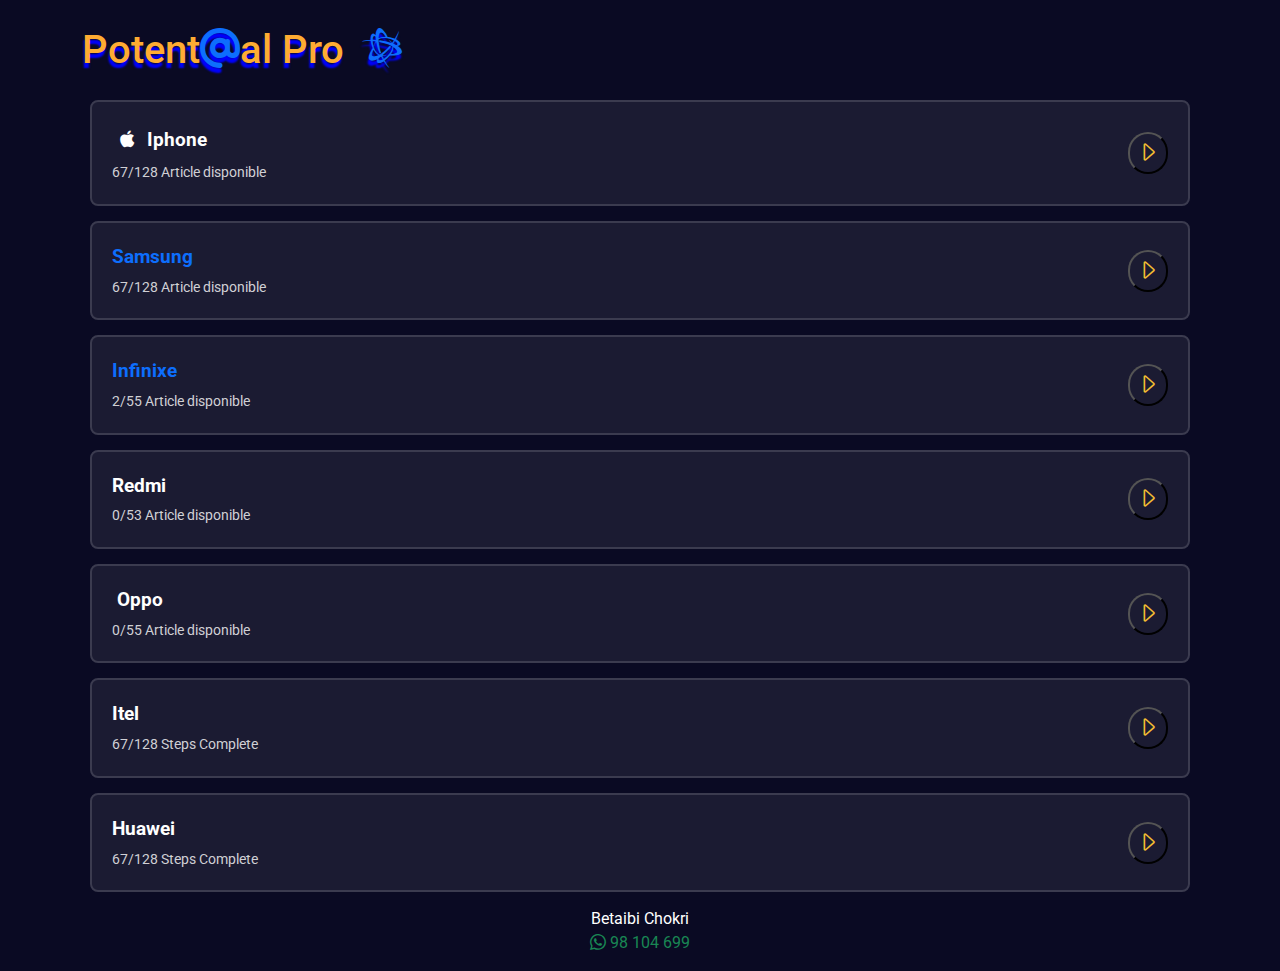
<file: index.html>
<!doctype html>
<html lang="fr">
  <head>
    <meta charset="UTF-8" />
    <meta name="viewport" content="width=device-width, initial-scale=1.0" />
    <title>Responsive Web Design Course</title>
    <link
      href="https://cdn.jsdelivr.net/npm/bootstrap@5.3.0/dist/css/bootstrap.min.css"
      rel="stylesheet"
    />
    <link
      href="https://fonts.googleapis.com/css2?family=Roboto:wght@400;700&display=swap"
      rel="stylesheet"
    />
    <link
      rel="stylesheet"
      href="https://cdnjs.cloudflare.com/ajax/libs/font-awesome/6.5.1/css/all.min.css"
    />
    <link rel="preconnect" href="https://fonts.googleapis.com" />
    <link rel="preconnect" href="https://fonts.gstatic.com" crossorigin />
    <link
      href="https://fonts.googleapis.com/css2?family=Ewert&display=swap"
      rel="stylesheet"
    />
    <link
      href="https://fonts.googleapis.com/css2?family=Ewert&family=Merienda:wght@300..900&display=swap"
      rel="stylesheet"
    />
    <link rel="stylesheet" href="https://cdn.jsdelivr.net/npm/bootstrap-icons@1.13.1/font/bootstrap-icons.min.css">
    <link rel="stylesheet" href="css/style.css" />
  </head>
  <body>
    <div class="container">
      <!-- <img
        width="100%"
        height="auto"
        class="header-image"
        src="https://images.samsung.com/is/image/samsung/p6pim/fr/feature/165908794/fr-feature-galaxy-a26-5g-sm-a266-545313764?$FB_TYPE_A_MO_PNG$"
        alt="Samsung Galaxy A26 5G"
      /> -->
      <header >
        <h1 class="mb-4">
          Potent<i class="fa-solid fa-at text-primary"></i>al Pro
          <i class="fa-brands fa-battle-net m-2 text-primary"></i>
          <!-- <button>Ajouter article</button> -->
        </h1>

      </header>

      <main class="m-2">
        <div class="card">
        <div>
          <div class="title"><i class="fa-brands fa-apple m-2"></i> Iphone</div>
          <div class="status">67/128 Article disponible</div>
        </div>
        <button type="button" class="arrow" id="btnIndinix"><span><i class="bi bi-caret-right"></i></span></button>
      </div>

      <div class="card">
        <div>
          <div class="title"><a href="page/samsung/index.html">Samsung</a></div>
          <div class="status">67/128 Article disponible</div>
        </div>
        <button onclick="goToPageSamsung()" type="button" class="arrow" id="btnSamsung"><span><i class="bi bi-caret-right"></i></span></button>
      </div>

      <div class="card">
        <div>
          <div class="title"><a href="page/infinix/index.html">Infinixe</a></div>
          <div class="status">2/55 Article disponible</div>
        </div>
        <button type="button" onclick="goToPageInfinix()" class="arrow" id="btnIndinix"><span><i class="bi bi-caret-right"></i></span></button>
      </div>

      <div class="card">
        <div>
          <div class="title">Redmi</div>
          <div class="status">0/53 Article disponible</div>
        </div>
        <button type="button" class="arrow" id="btnIndinix"><span><i class="bi bi-caret-right"></i></span></button>
      </div>

      <!-- <div class="card card-project">
        <div>
          <div class="title">Build a Survey Form</div>
          <div class="status text-success">Certification Project</div>
        </div>
        <div class="arrow">▶</div>
      </div> -->

      <div class="card">
        <div>
          <div class="title"><i class="fa-brands fa-oppo m-"></i> Oppo</div>
          <div class="status">0/55 Article disponible</div>
        </div>
        <button type="button" class="arrow" id="btnIndinix"><span><i class="bi bi-caret-right"></i></span></button>
      </div>

      <!-- <div class="card card-review">
        <div>
          <div class="title" style="color: #df915e">Iphone</div>
          <div class="status" style="color: #df915e">Review</div>
        </div>
        <div class="arrow" style="color: #df915e">▶</div>
      </div> -->

      <div class="card">
        <div>
          <div class="title">Itel</div>
          <div class="status">67/128 Steps Complete</div>
        </div>
        <button type="button" class="arrow" id="btnIndinix"><span><i class="bi bi-caret-right"></i></span></button>
      </div>

      <div class="card">
        <div>
          <div class="title">Huawei</div>
          <div class="status">67/128 Steps Complete</div>
        </div>
        <button type="button" class="arrow" id="btnIndinix"><span><i class="bi bi-caret-right"></i></span></button>
      </div>
      </main>
      <footer class="m-2">
        <p class="text-center">Betaibi Chokri <br><span class="text-success"><i class="bi bi-whatsapp"></i> 98 104 699</span></p>
      </footer>
    </div>

    <script src="https://cdn.jsdelivr.net/npm/bootstrap@5.3.0/dist/js/bootstrap.bundle.min.js"></script>
    <script src="js/main.js"></script>
  </body>
</html>
</file>
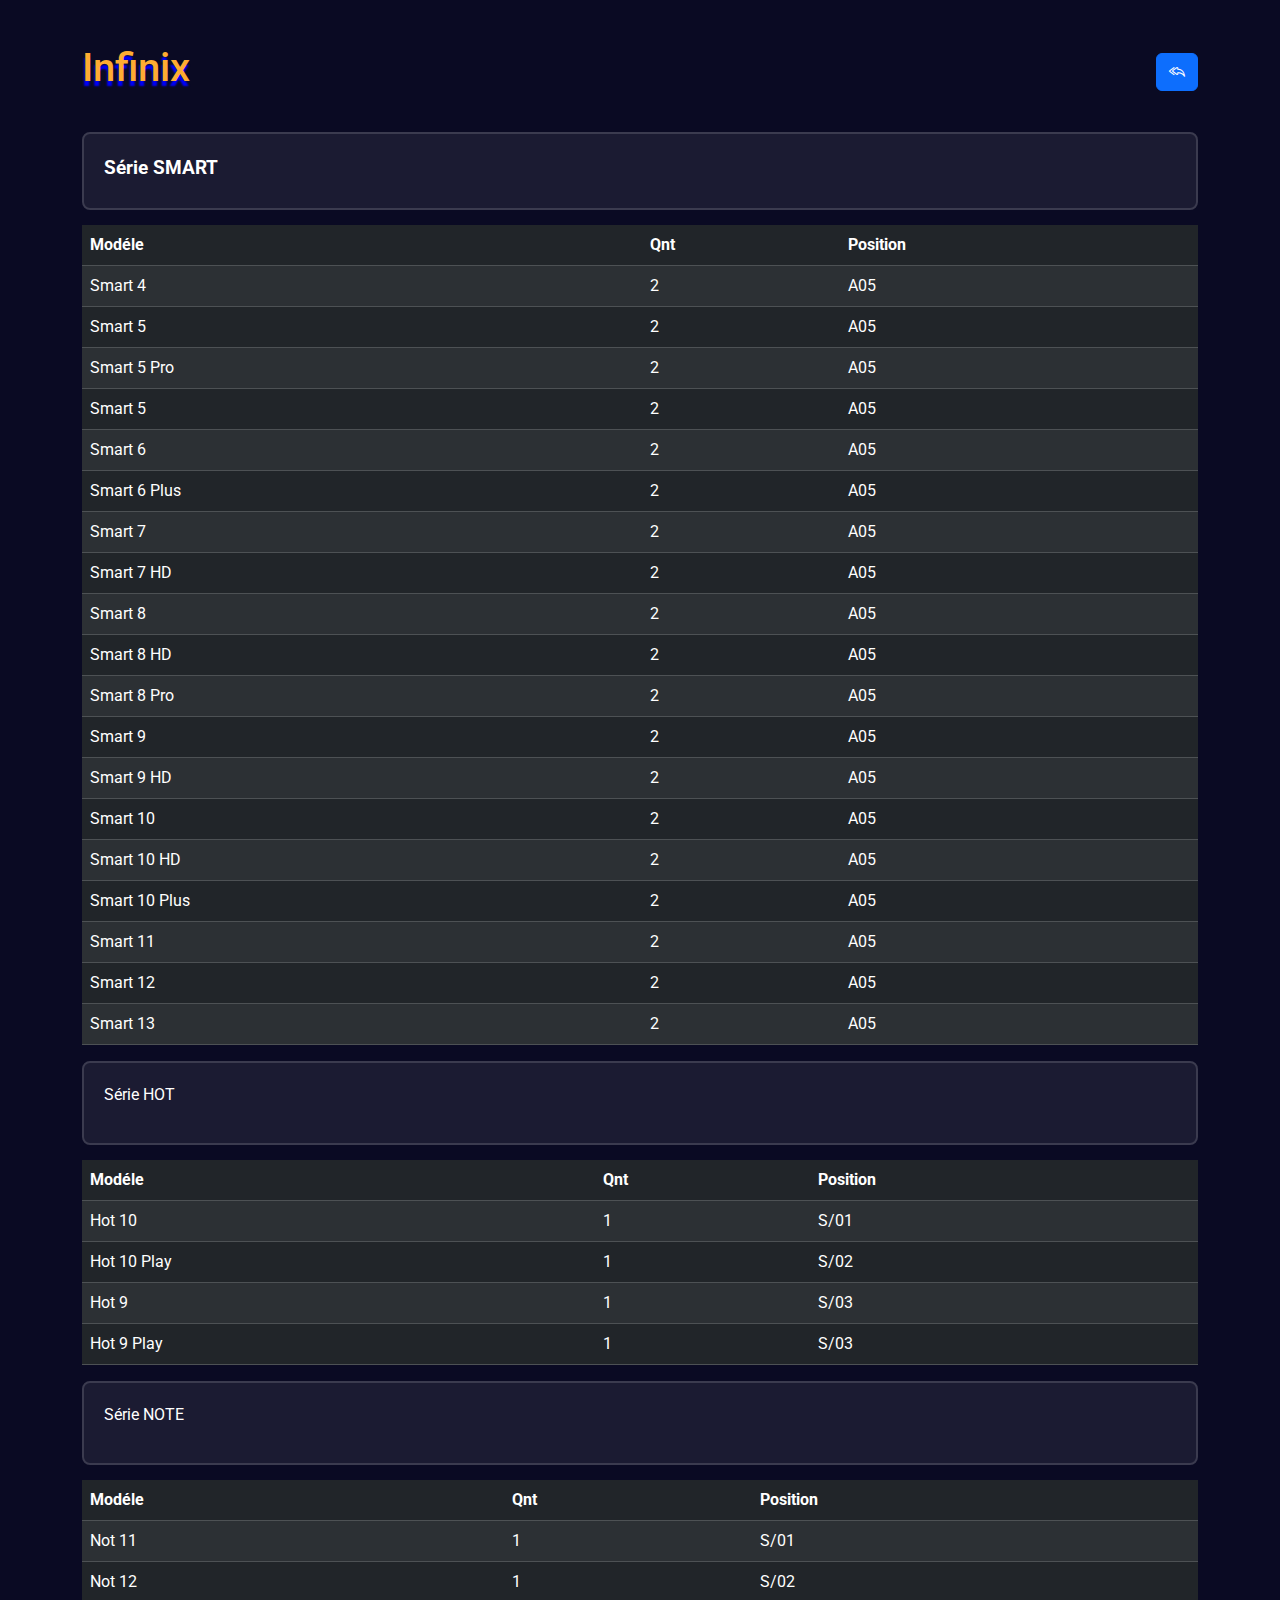
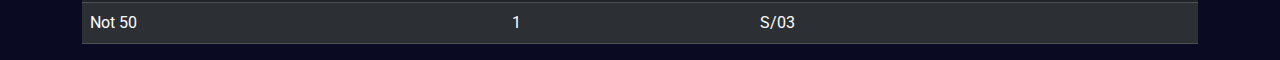
<file: page/infinix/index.html>
<!doctype html>
<html lang="en">
  <head>
    <meta charset="UTF-8" />
    <meta name="viewport" content="width=device-width, initial-scale=1.0" />
    <title>Document</title>
    <link
      href="https://cdn.jsdelivr.net/npm/bootstrap@5.3.0/dist/css/bootstrap.min.css"
      rel="stylesheet"
    />
    <link
      href="https://fonts.googleapis.com/css2?family=Roboto:wght@400;700&display=swap"
      rel="stylesheet"
    />
    <link rel="preconnect" href="https://fonts.googleapis.com">
<link rel="preconnect" href="https://fonts.gstatic.com" crossorigin>
<link href="https://fonts.googleapis.com/css2?family=Ewert&display=swap" rel="stylesheet">
    <link rel="stylesheet"
        href="https://cdnjs.cloudflare.com/ajax/libs/font-awesome/6.5.1/css/all.min.css">
    <link rel="stylesheet" href="../../css/style.css" />
    <link rel="stylesheet" href="https://cdn.jsdelivr.net/npm/bootstrap-icons@1.13.1/font/bootstrap-icons.min.css">
  </head>
  <body>
    <div class="container">
        <div class="d-flex justify-content-between align-items-center mt-4 mb-3">
            <h1 class="mb-4">Infinix </h1>
            <button class="btn btn-primary mb-3" onclick="window.history.back();" title="Retour"><i class="bi bi-reply-all"></i></button>
        </div>
      <div class="card">
        <p class="title">Série SMART</p>
        <!-- <div class="title">Samsung IDEX</div> -->
        <!-- <input type="text" placeholder="Search..."> -->
      </div>
      <table class="table table-striped table-dark">
          <thead>
              <tr>
                  <th>Modéle</th>
                  <th>Qnt</th>
                  <th>Position</th>
                  <!-- <th>Description</th> -->
                </tr>
      </thead>
      <tbody id="tbodyInfinixSmart">
        </tbody>
    </table>
    <div class="card">
        <p class="itle">Série HOT</p>
        <!-- <div class="title">Samsung IDEX</div> -->
        <!-- <input type="text" placeholder="Search..."> -->
      </div>
      <table class="table table-striped table-dark" id="seriATable">
          <thead>
              <tr>
                  <th>Modéle</th>
                  <th>Qnt</th>
                  <th>Position</th>
                  <!-- <th>Description</th> -->
                </tr>
      </thead>
      <tbody>
          <tr>
              <td>Hot 10</td>
              <td>1</td>
              <td>S/01</td>
              <!-- <td>Samsung Galaxy S23 Ultra IDEX avec appareil photo 200MP, RAM 12GB</td> -->
            </tr>
            <tr>
                <td>Hot 10 Play</td>
              <td>1</td>
              <td>S/02</td>
              <!-- <td>Samsung Galaxy S23+ IDEX avec écran AMOLED 6.6 pouces, RAM 8GB</td> -->
            </tr>
            <tr>
                <td>Hot 9</td>
              <td>1</td>
              <td>S/03</td>
              <!-- <td>Samsung Galaxy S23 IDEX avec processeur Snapdragon 8 Gen 2, RAM 8GB</td> -->
            </tr>
            <tr>
                <td>Hot 9 Play</td>
              <td>1</td>
              <td>S/03</td>
              <!-- <td>Samsung Galaxy S23 IDEX avec processeur Snapdragon 8 Gen 2, RAM 8GB</td> -->
            </tr>
        </tbody>
        </table>
        <div class="card">
             <p class="itle">Série NOTE</p>
             <!-- <div class="title">Samsung IDEX</div> -->
             <!-- <input type="text" placeholder="Search..."> -->
           </div>
           <table class="table table-striped table-dark" id="seriATable">
          <thead>
              <tr>
                  <th>Modéle</th>
                  <th>Qnt</th>
                  <th>Position</th>
                  <!-- <th>Description</th> -->
                </tr>
      </thead>
      <tbody>
          <tr>
              <td>Not 11</td>
              <td>1</td>
              <td>S/01</td>
              <!-- <td>Samsung Galaxy S23 Ultra IDEX avec appareil photo 200MP, RAM 12GB</td> -->
            </tr>
            <tr>
                <td>Not 12</td>
              <td>1</td>
              <td>S/02</td>
              <!-- <td>Samsung Galaxy S23+ IDEX avec écran AMOLED 6.6 pouces, RAM 8GB</td> -->
            </tr>
            <tr>
                <td>Not 50</td>
              <td>1</td>
              <td>S/03</td>
              <!-- <td>Samsung Galaxy S23 IDEX avec processeur Snapdragon 8 Gen 2, RAM 8GB</td> -->
            </tr>
        </tbody>
        </table>
      </div>
  </div>
    <script src="https://cdn.jsdelivr.net/npm/bootstrap@5.3.0/dist/js/bootstrap.bundle.min.js"></script>
    <script src="main.js"></script>
  </body>
</html>
</file>
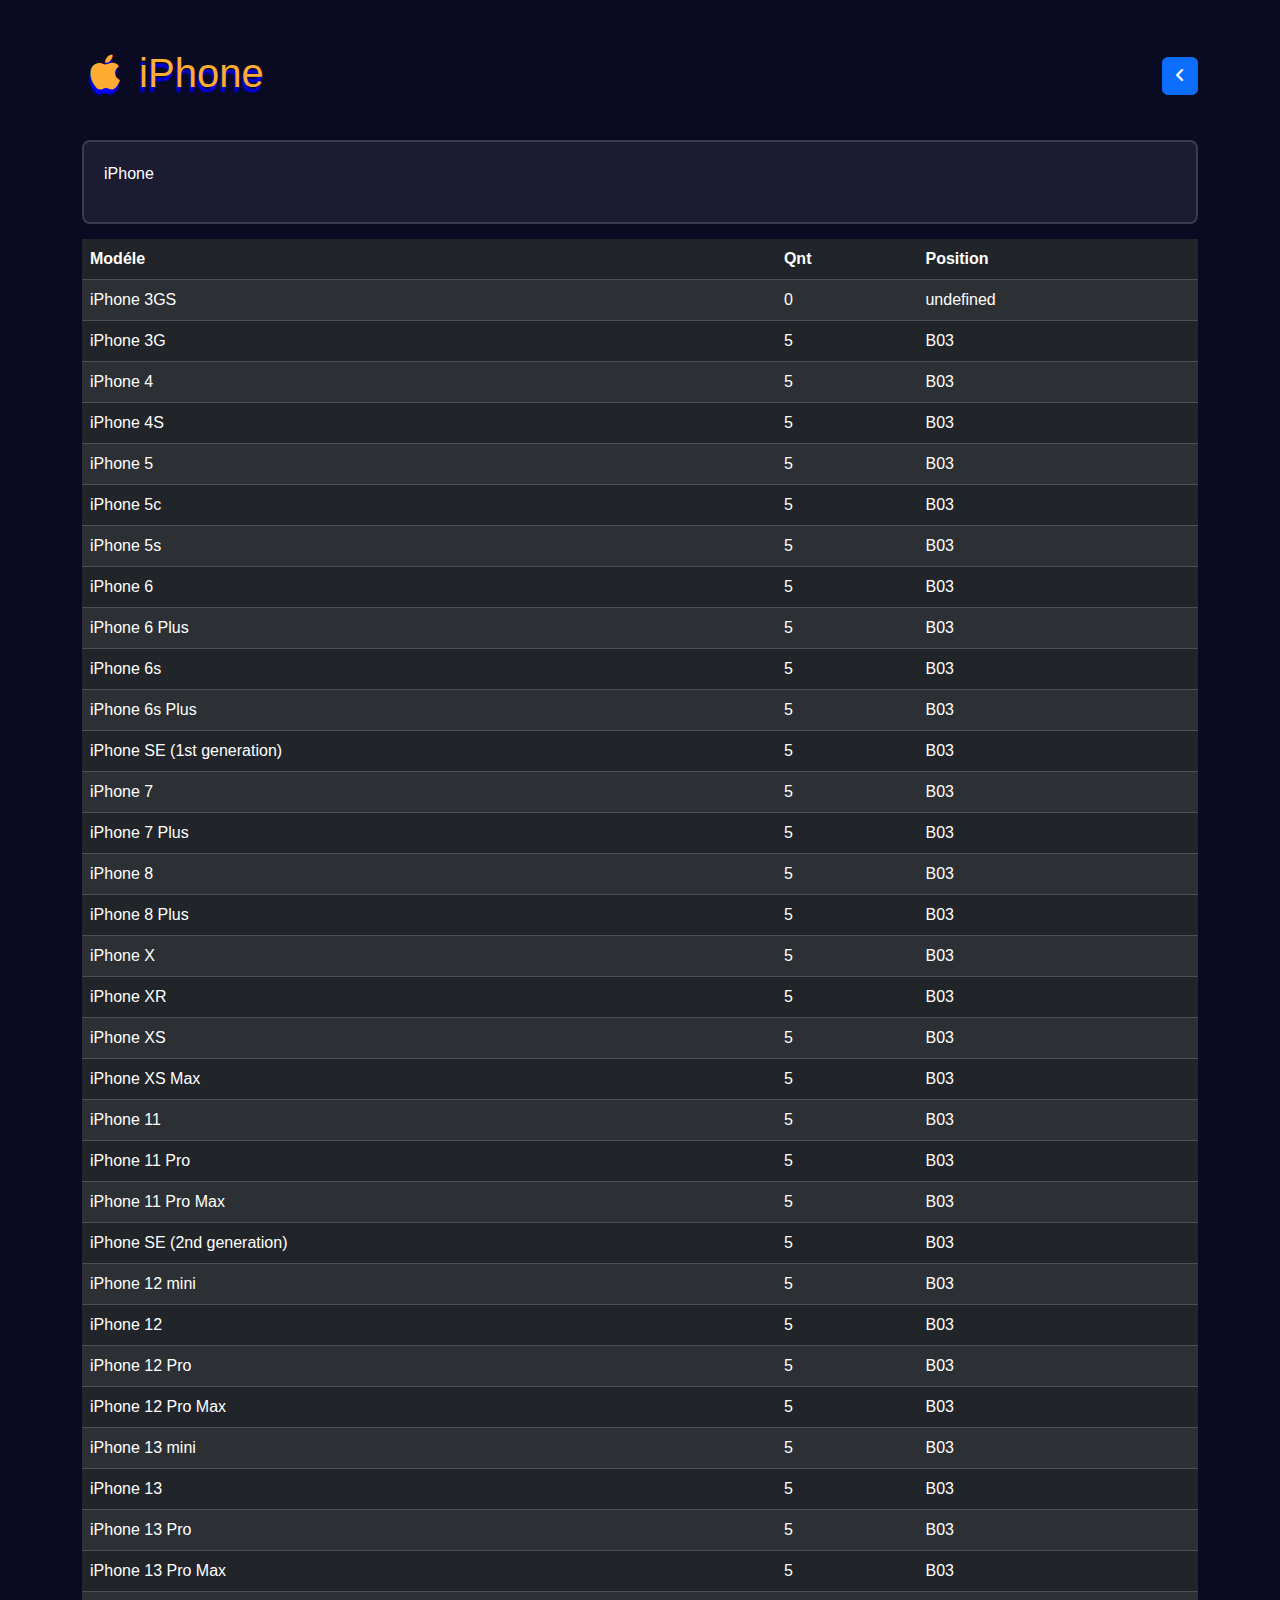
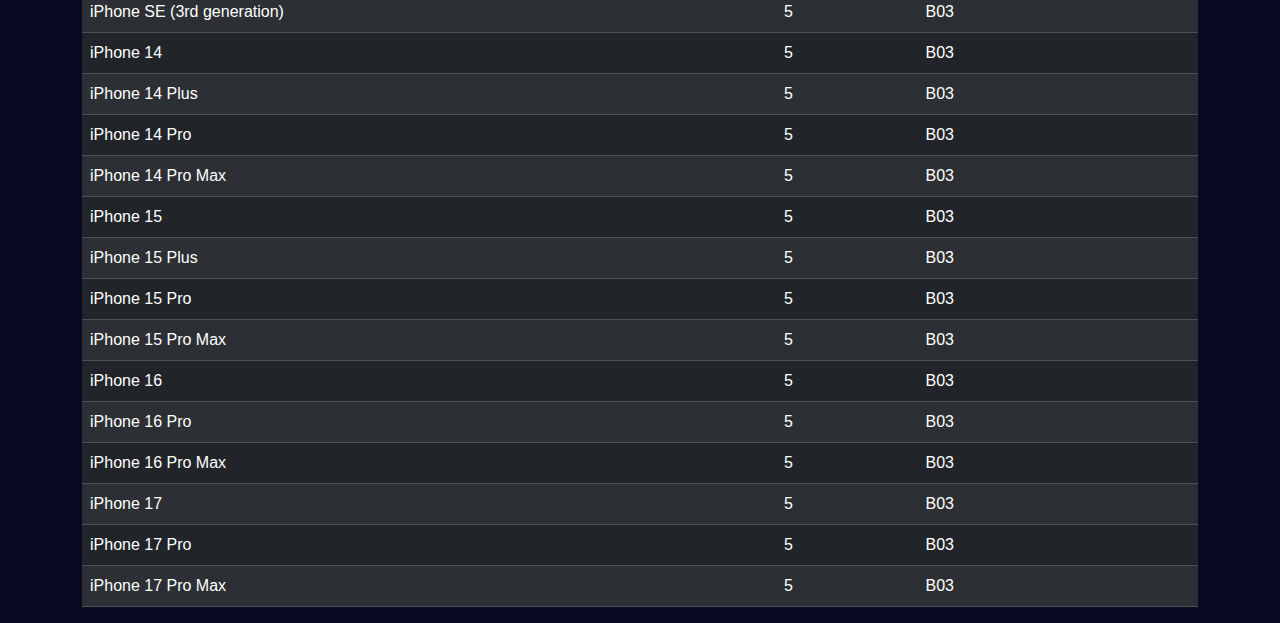
<file: page/iphone/index.html>
<!DOCTYPE html>
<html lang="en">
<head>
    <meta charset="UTF-8">
    <meta name="viewport" content="width=device-width, initial-scale=1.0">
    <title>Document</title>
        <link
      href="https://cdn.jsdelivr.net/npm/bootstrap@5.3.0/dist/css/bootstrap.min.css"
      rel="stylesheet"
    />
  
    <link rel="preconnect" href="https://fonts.googleapis.com">
<link rel="preconnect" href="https://fonts.gstatic.com" crossorigin>
<link href="https://fonts.googleapis.com/css2?family=Ewert&display=swap" rel="stylesheet">
    <link rel="stylesheet"
        href="https://cdnjs.cloudflare.com/ajax/libs/font-awesome/6.5.1/css/all.min.css">
    <link rel="stylesheet" href="../../css/style.css" />
</head>
<body>
        <div class="container">
        <div class="d-flex justify-content-between align-items-center mt-4 mb-3">
            <h1 class="mb-4"><i class="fa-brands fa-apple m-2"></i> iPhone </h1>
            <button class="btn btn-primary mb-3" onclick="window.history.back();" title="Retour"><i class="fa-solid fa-angle-left"></i></button>
        </div>
    <div class="card">
        <p class="itle">iPhone</p>
        <!-- <div class="title">Samsung IDEX</div> -->
        <!-- <input type="text" placeholder="Search..."> -->
      </div>
      <table class="table table-striped table-dark" id="seriATable">
          <thead>
              <tr>
                  <th>Modéle</th>
                  <th>Qnt</th>
                  <th>Position</th>
                  <!-- <th>Description</th> -->
                </tr>
      </thead>
      <tbody id="tbodyIphone">

      </tbody>
    
    <script src="https://cdn.jsdelivr.net/npm/bootstrap@5.3.0/dist/js/bootstrap.bundle.min.js"></script>
      <script src="main.js"></script></div>
</body>
</html>
</file>
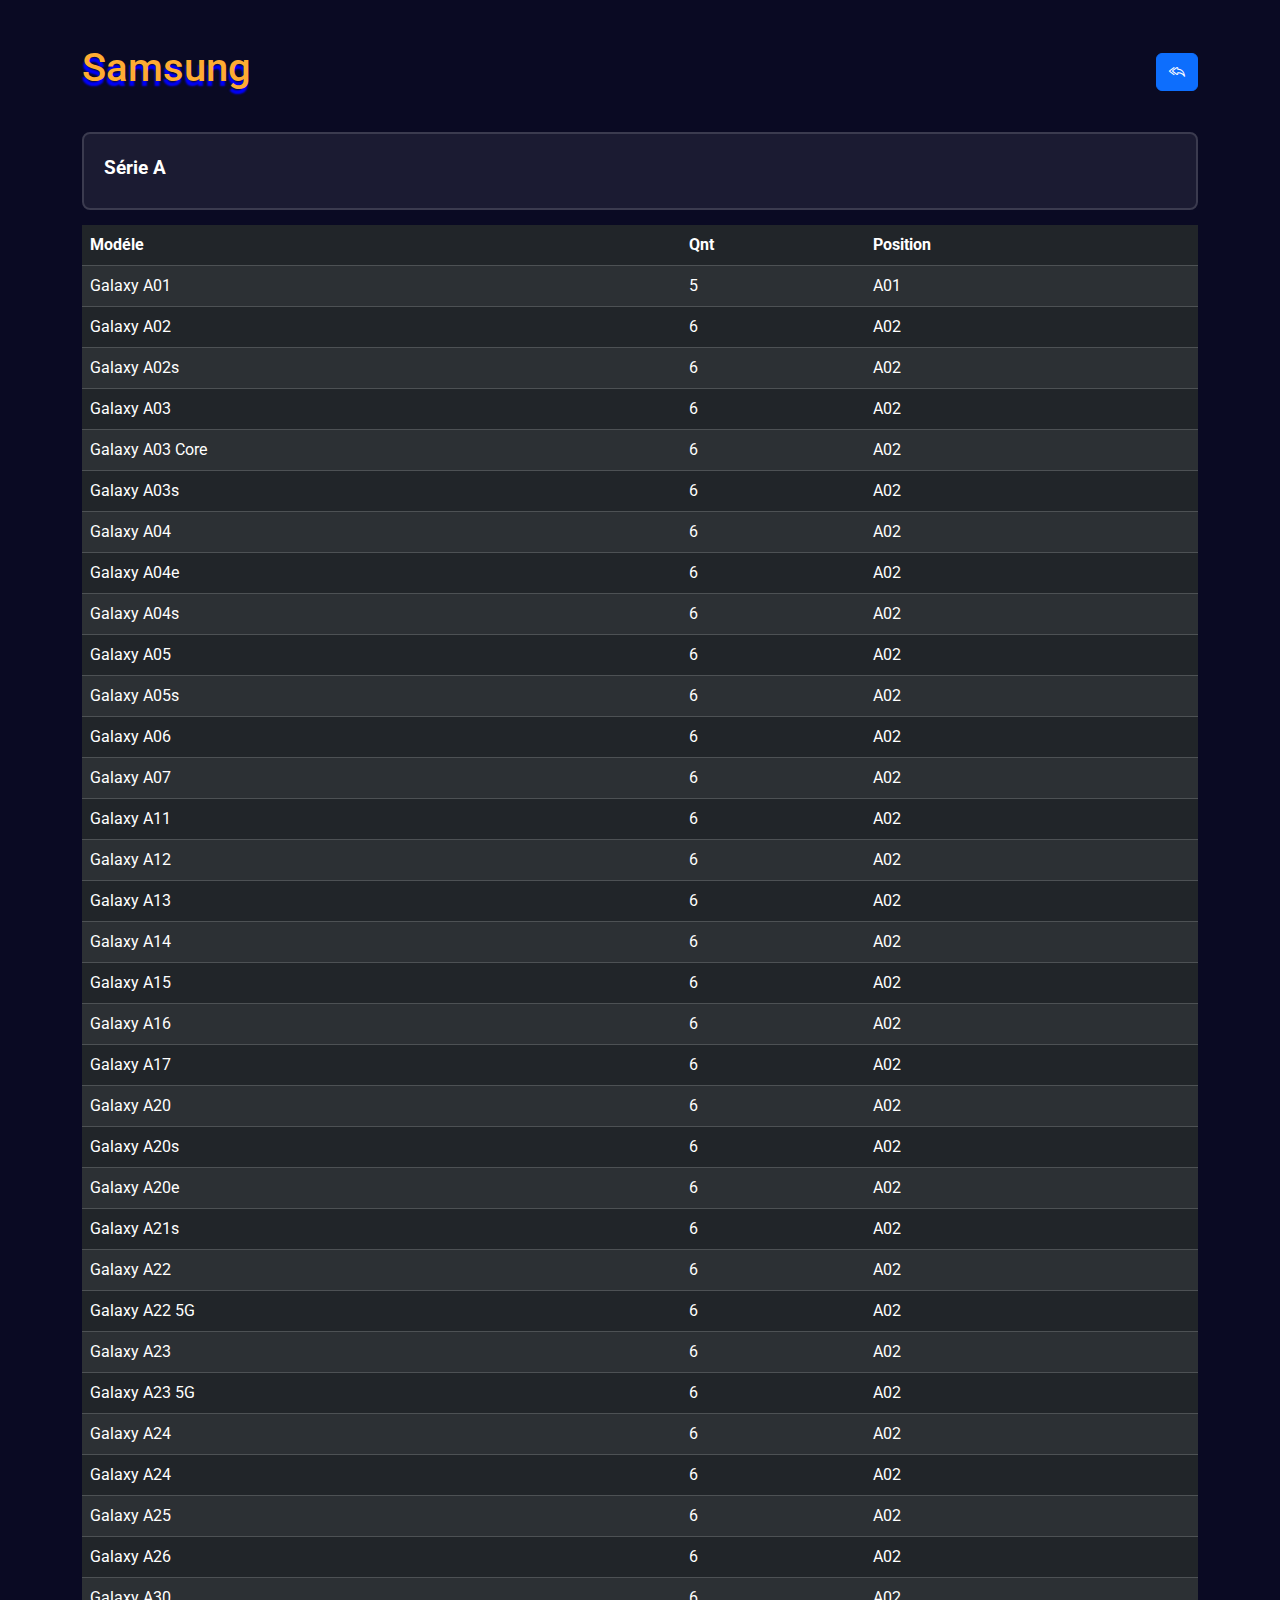
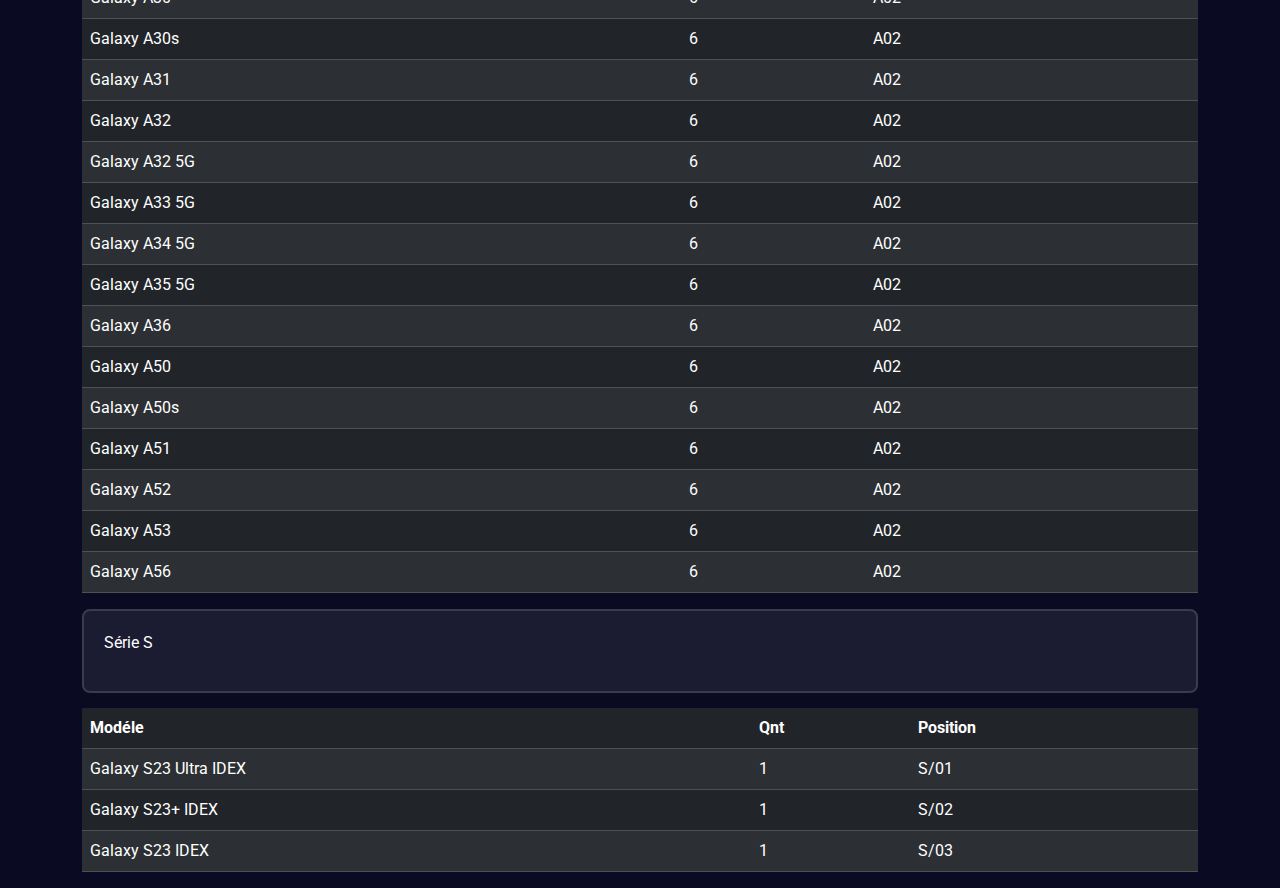
<file: page/samsung/index.html>
<!doctype html>
<html lang="en">
  <head>
    <meta charset="UTF-8" />
    <meta name="viewport" content="width=device-width, initial-scale=1.0" />
    <title>Document</title>
    <link
      href="https://cdn.jsdelivr.net/npm/bootstrap@5.3.0/dist/css/bootstrap.min.css"
      rel="stylesheet"
    />
    <link
      href="https://fonts.googleapis.com/css2?family=Roboto:wght@400;700&display=swap"
      rel="stylesheet"
    />
    <link rel="preconnect" href="https://fonts.googleapis.com">
<link rel="preconnect" href="https://fonts.gstatic.com" crossorigin>
<link href="https://fonts.googleapis.com/css2?family=Ewert&display=swap" rel="stylesheet">
    <link rel="stylesheet"
        href="https://cdnjs.cloudflare.com/ajax/libs/font-awesome/6.5.1/css/all.min.css">
    <link rel="stylesheet" href="../../css/style.css" />
    <link rel="stylesheet" href="https://cdn.jsdelivr.net/npm/bootstrap-icons@1.13.1/font/bootstrap-icons.min.css">
  </head>
  <body>
    <div class="container">
        <div class="d-flex justify-content-between align-items-center mt-4 mb-3">
            <h1 class="mb-4">Samsung </h1>
            <button class="btn btn-primary mb-3" onclick="window.history.back();" title="Retour"><i class="bi bi-reply-all"></i></button>
        </div>
      <div class="card">
        <p class="title">Série A</p>
        <!-- <div class="title">Samsung IDEX</div> -->
        <!-- <input type="text" placeholder="Search..."> -->
      </div>
      <table class="table table-striped table-dark">
          <thead>
              <tr>
                  <th>Modéle</th>
                  <th>Qnt</th>
                  <th>Position</th>
                  <!-- <th>Description</th> -->
                </tr>
      </thead>
      <tbody id="tbodySeriA">
            
        </tbody>
    </table>
    <div class="card">
        <p class="itle">Série S</p>
        <!-- <div class="title">Samsung IDEX</div> -->
        <!-- <input type="text" placeholder="Search..."> -->
      </div>
      <table class="table table-striped table-dark" id="seriATable">
          <thead>
              <tr>
                  <th>Modéle</th>
                  <th>Qnt</th>
                  <th>Position</th>
                  <!-- <th>Description</th> -->
                </tr>
      </thead>
      <tbody>
          <tr>
              <td>Galaxy S23 Ultra IDEX</td>
              <td>1</td>
              <td>S/01</td>
              <!-- <td>Samsung Galaxy S23 Ultra IDEX avec appareil photo 200MP, RAM 12GB</td> -->
            </tr>
            <tr>
              <td>Galaxy S23+ IDEX</td>
              <td>1</td>
              <td>S/02</td>
              <!-- <td>Samsung Galaxy S23+ IDEX avec écran AMOLED 6.6 pouces, RAM 8GB</td> -->
            </tr>
            <tr>
              <td>Galaxy S23 IDEX</td>
              <td>1</td>
              <td>S/03</td>
              <!-- <td>Samsung Galaxy S23 IDEX avec processeur Snapdragon 8 Gen 2, RAM 8GB</td> -->
            </tr>
        </tbody>
  </div>
    </div>
    <script src="https://cdn.jsdelivr.net/npm/bootstrap@5.3.0/dist/js/bootstrap.bundle.min.js"></script>
    <script src="main.js"></script>
  </body>
</html>
</file>
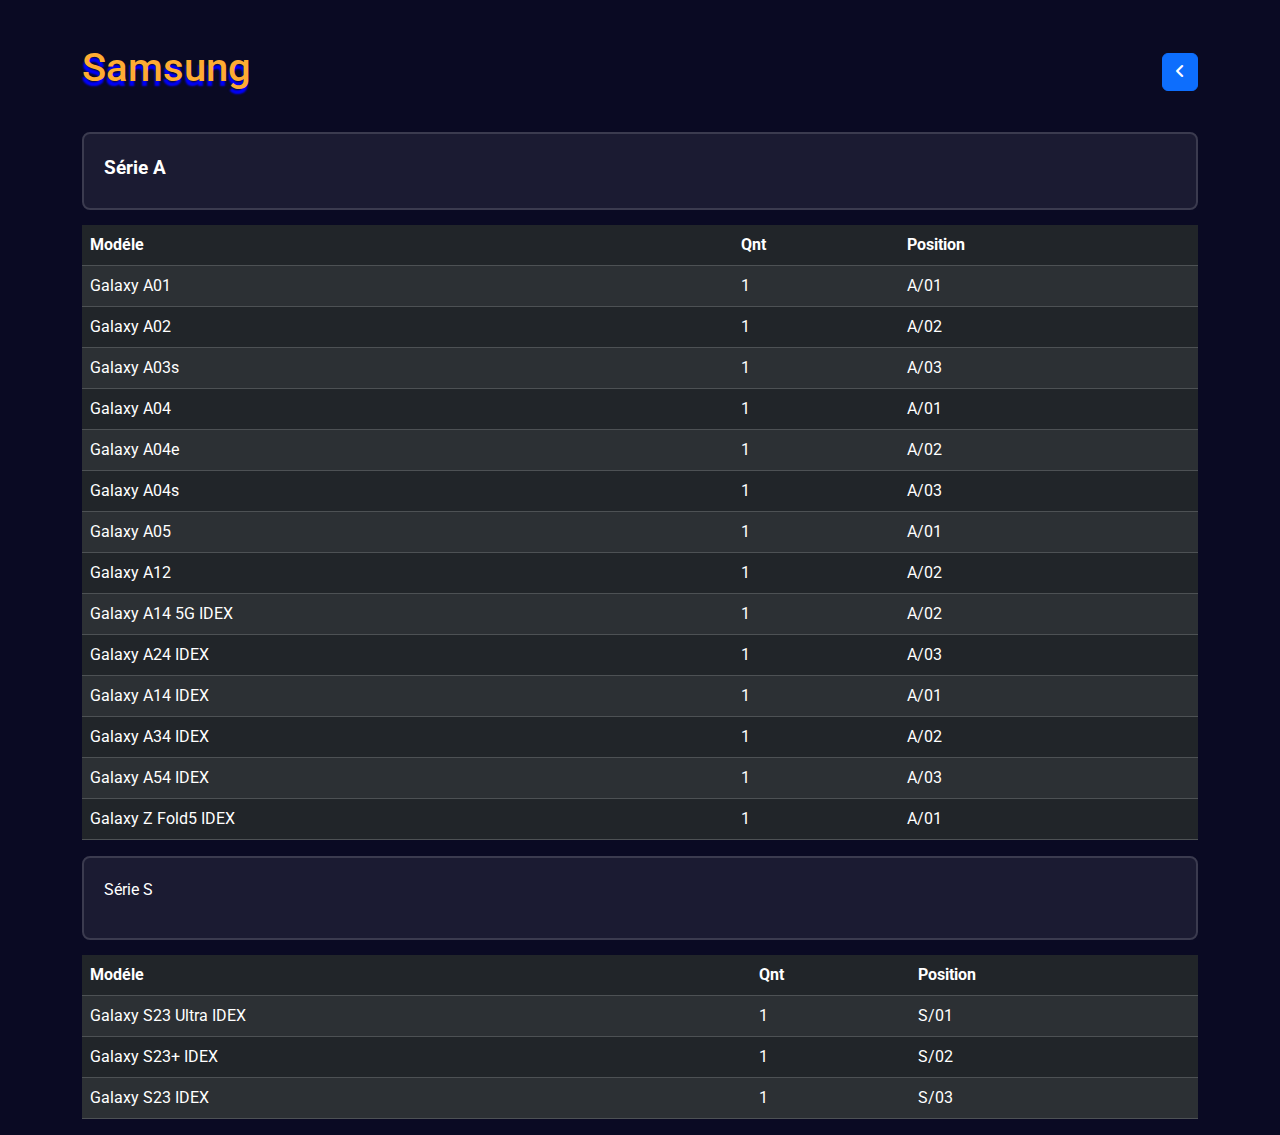
<file: page/samsung/idex.html>
<!doctype html>
<html lang="en">
  <head>
    <meta charset="UTF-8" />
    <meta name="viewport" content="width=device-width, initial-scale=1.0" />
    <title>Document</title>
    <link
      href="https://cdn.jsdelivr.net/npm/bootstrap@5.3.0/dist/css/bootstrap.min.css"
      rel="stylesheet"
    />
    <link
      href="https://fonts.googleapis.com/css2?family=Roboto:wght@400;700&display=swap"
      rel="stylesheet"
    />
    <link rel="preconnect" href="https://fonts.googleapis.com">
<link rel="preconnect" href="https://fonts.gstatic.com" crossorigin>
<link href="https://fonts.googleapis.com/css2?family=Ewert&display=swap" rel="stylesheet">
    <link rel="stylesheet"
        href="https://cdnjs.cloudflare.com/ajax/libs/font-awesome/6.5.1/css/all.min.css">
    <link rel="stylesheet" href="../../css/style.css" />
  </head>
  <body>
    <div class="container">
        <div class="d-flex justify-content-between align-items-center mt-4 mb-3">
            <h1 class="mb-4">Samsung </h1>
            <button class="btn btn-primary mb-3" onclick="window.history.back();"><i class="fa-solid fa-angle-left"></i></button>
        </div>
      <div class="card">
        <p class="title">Série A</p>
        <!-- <div class="title">Samsung IDEX</div> -->
        <!-- <input type="text" placeholder="Search..."> -->
      </div>
      <table class="table table-striped table-dark">
          <thead>
              <tr>
                  <th>Modéle</th>
                  <th>Qnt</th>
                  <th>Position</th>
                  <!-- <th>Description</th> -->
                </tr>
      </thead>
      <tbody id="tbodySeriA">
            <tr>
                <td>Galaxy A01</td>
                <td>1</td>
                <td>A/01</td>
                <!-- <td>Samsung Galaxy A04 IDEX avec écran 6.5 pouces, RAM 3GB</td> -->
            </tr>
            <tr>
                <td>Galaxy A02</td>
                <td>1</td>
                <td>A/02</td>
                <!-- <td>Samsung Galaxy A04 IDEX avec batterie 5000mAh,-->
            </tr>
            <tr>
                <td>Galaxy A03s</td>
                <td>1</td>
                <td>A/03</td>
                <!-- <td>Samsung Galaxy A03s IDEX avec appareil photo 13MP, RAM 3GB</td> -->
            </tr>
            <tr>
                <td>Galaxy A04 </td>
                <td>1</td>
                <td>A/01</td>
                <!-- <td>Samsung Galaxy A04 IDEX avec écran 6.5 pouces, RAM 3GB</td> -->
            </tr>
            <tr>
                <td>Galaxy A04e</td>
                <td>1</td>
                <td>A/02</td>
                <!-- <td>Samsung Galaxy A04e IDEX avec batterie 5000mAh, RAM 4GB</td> -->
            </tr>
            <tr>
                <td>Galaxy A04s</td>
                <td>1</td>
                <td>A/03</td>
                <!-- <td>Samsung Galaxy A04s IDEX avec appareil photo 50MP, RAM 4GB</td> -->
            </tr>
            <tr>
                <td>Galaxy A05 </td>
                <td>1</td>
                <td>A/01</td>
                <!-- <td>Samsung Galaxy A12 IDEX avec écran 6.5 pouces, RAM 4GB</td> -->
            </tr>
            <tr>
                <td>Galaxy A12</td>
                <td>1</td>
                <td>A/02</td>
                <!-- <td>Samsung Galaxy A12 IDEX avec batterie 5000mAh, RAM 4GB</td> -->
            </tr>
            <tr>
                <td>Galaxy A14 5G IDEX</td>
                <td>1</td>
                <td>A/02</td>
                <!-- <td>Samsung Galaxy A14 5G IDEX avec batterie 5000mAh, RAM 4GB</td> -->
            </tr>
            <tr>
                <td>Galaxy A24 IDEX</td>
                <td>1</td>
                <td>A/03</td>
                <!-- <td>Samsung Galaxy A24 IDEX avec appareil photo 50MP, RAM 6GB</td> -->
            <tr>
                <td>Galaxy A14 IDEX</td>
                <td>1</td>
                <td>A/01</td>
                <!-- <td>Samsung Galaxy A14 IDEX avec écran 6.6 pouces, RAM 4GB</td> -->
            </tr>
            <tr>
                <td>Galaxy A34 IDEX</td>
                <td>1</td>
                <td>A/02</td>
                <!-- <td>Samsung Galaxy A34 IDEX avec appareil photo 48MP, RAM 6GB</td> -->
            </tr>
            <tr>
                <td>Galaxy A54 IDEX</td>
                <td>1</td>
                <td>A/03</td>
                <!-- <td>Samsung Galaxy A54 IDEX avec batterie 5000mAh, RAM 8GB</td> -->
                </tr>
          <tr>
              <td>Galaxy Z Fold5 IDEX</td>
              <td>1</td>
              <td>A/01</td>
              <!-- <td>Samsung Galaxy Z Fold5 IDEX dengan S Pen, RAM 12GB</td> -->
            </tr>
        </tbody>
    </table>
    <div class="card">
        <p class="itle">Série S</p>
        <!-- <div class="title">Samsung IDEX</div> -->
        <!-- <input type="text" placeholder="Search..."> -->
      </div>
      <table class="table table-striped table-dark" id="seriATable">
          <thead>
              <tr>
                  <th>Modéle</th>
                  <th>Qnt</th>
                  <th>Position</th>
                  <!-- <th>Description</th> -->
                </tr>
      </thead>
      <tbody>
          <tr>
              <td>Galaxy S23 Ultra IDEX</td>
              <td>1</td>
              <td>S/01</td>
              <!-- <td>Samsung Galaxy S23 Ultra IDEX avec appareil photo 200MP, RAM 12GB</td> -->
            </tr>
            <tr>
              <td>Galaxy S23+ IDEX</td>
              <td>1</td>
              <td>S/02</td>
              <!-- <td>Samsung Galaxy S23+ IDEX avec écran AMOLED 6.6 pouces, RAM 8GB</td> -->
            </tr>
            <tr>
              <td>Galaxy S23 IDEX</td>
              <td>1</td>
              <td>S/03</td>
              <!-- <td>Samsung Galaxy S23 IDEX avec processeur Snapdragon 8 Gen 2, RAM 8GB</td> -->
            </tr>
        </tbody>
  </div>
    </div>
    <script src="https://cdn.jsdelivr.net/npm/bootstrap@5.3.0/dist/js/bootstrap.bundle.min.js"></script>
  </body>
</html>
</file>
<file: css/style.css>
* {
  box-sizing: border-box;
}
body {
  background-color: #0a0a23; /* Couleur de fond sombre freeCodeCamp */
  color: #ffffff;
  font-family: "Roboto", sans-serif;
  padding-top: 20px;
}

.card {
  background-color: #1b1b32;
  border: 2px solid #3b3b4f;
  border-radius: 8px;
  padding: 20px;
  margin-bottom: 15px;
  transition:
    transform 0.2s,
    border-color 0.2s;
  cursor: pointer;
  text-decoration: none;
  color: white;
  display: flex;
  flex-direction: row;
  justify-content: space-between;
  align-items: center;
}

.ewert-regular {
  font-family: "Ewert", serif;
  font-weight: 400;
  font-style: normal;
}
h1 {
  font-size: 2.5rem;
  color: #feac32;
  text-shadow: -1px 5px 2px blue;
}
.card:hover {
  border-color: #feac32;
  color: white;
}

.title {
  font-weight: bold;
  font-size: 1.2rem;
  margin-bottom: 5px;
}
.title a {
  text-decoration: none;
}

.status {
  color: #d0d0d5;
  font-size: 0.9rem;
}

#seriAtable {
  margin-top: 20px;
  height: 50%;
  /* border-collapse: collapse; */
  overflow-x: auto;
}
/* Styles spécifiques pour les projets et reviews */
.card-project {
  border-color: #4d5b21;
}
.card-project .course-title {
  color: #acd157;
}

.card-review {
  border-color: #4a302c;
}
.card-review .course-title {
  color: #f1be32;
}

.arrow {
  color: #ffffff;
  background: transparent;
  -webkit-border-radius: 50px;
  -moz-border-radius: 50px;
  -ms-border-radius: 50px;
  -o-border-radius: 50px;
  border-radius: 50px;
}
.arrow span i{
  font-size: 1.5rem;
  color: #f1be32;
}
</file>
